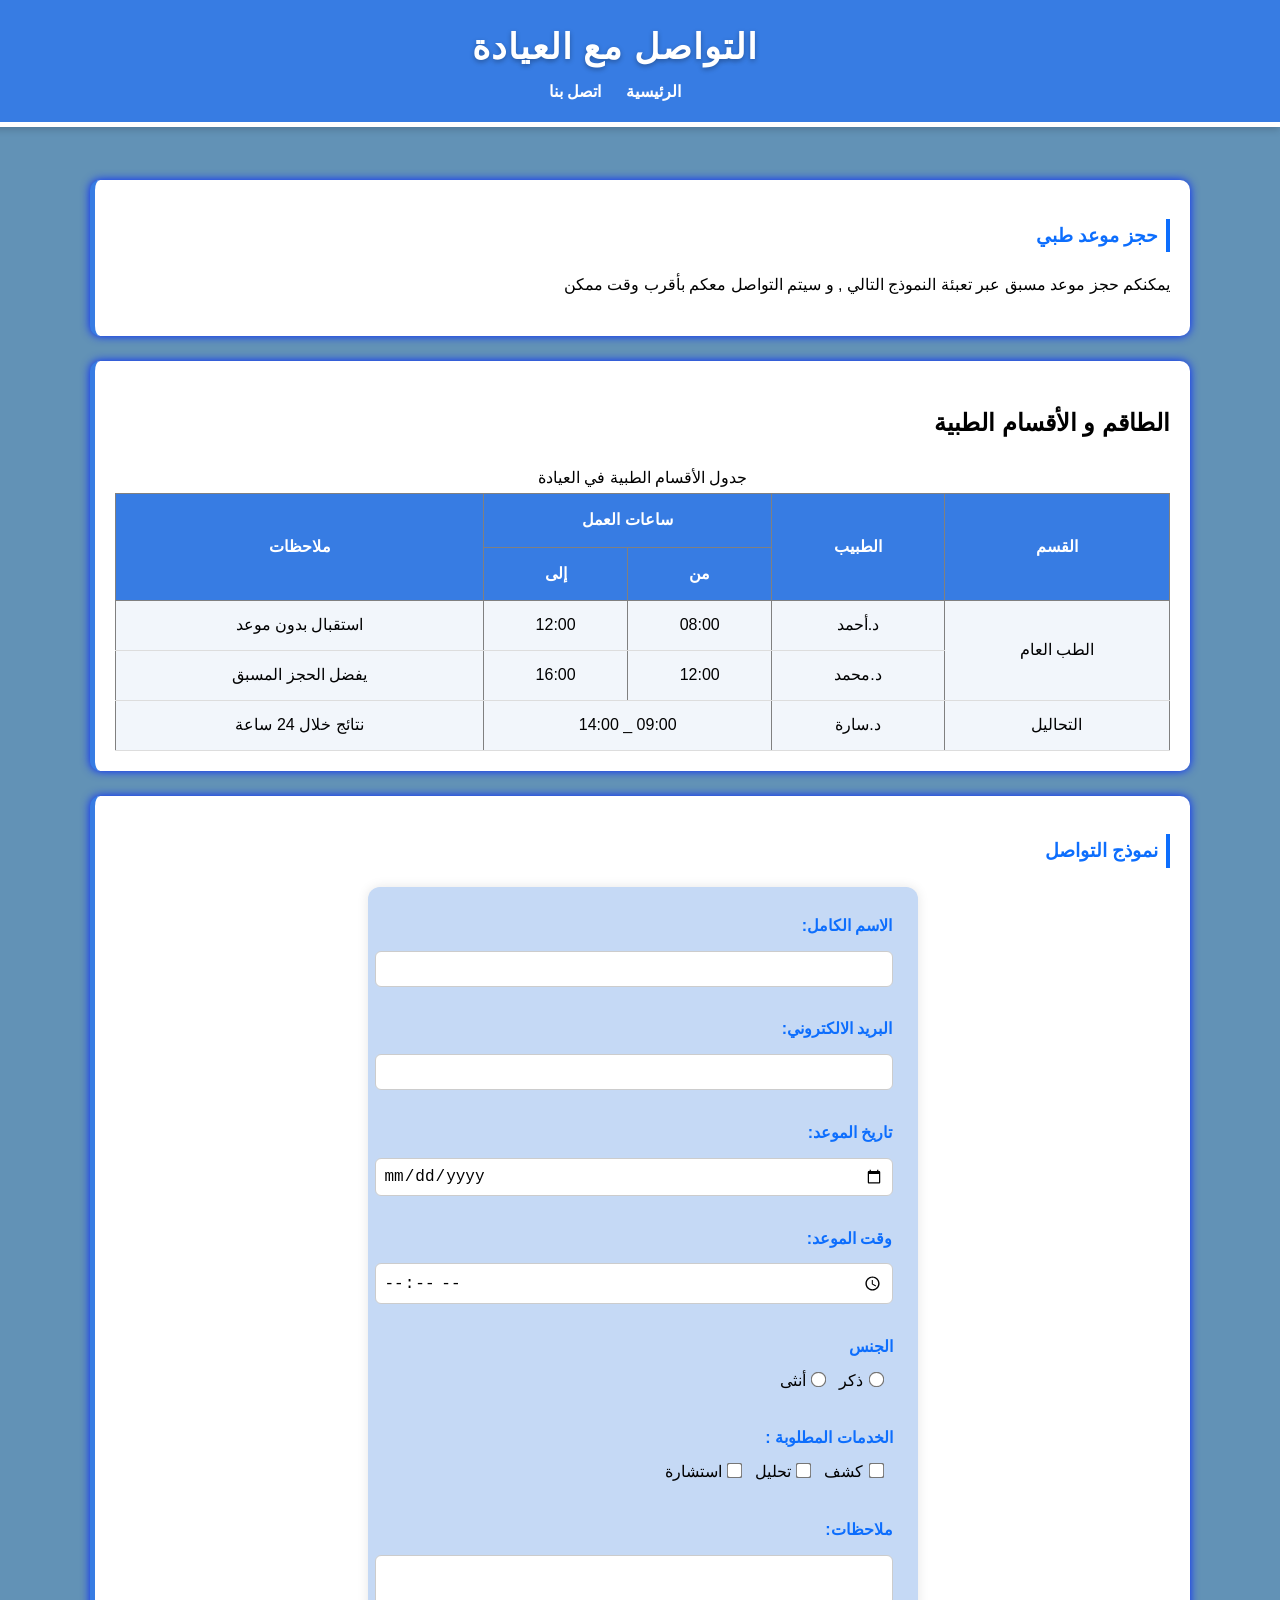
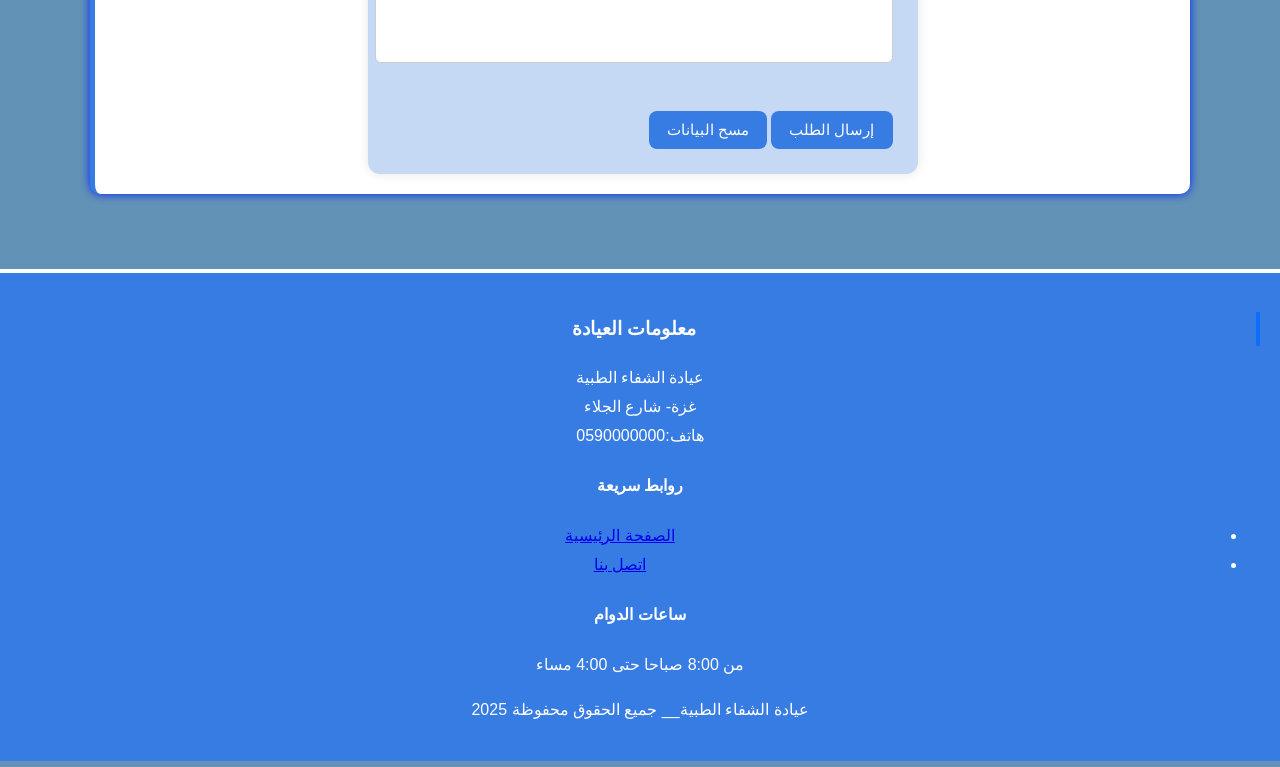
<file: contact.html>
<!DOCTYPE html>
<html dir="rtl"  lang ="ar">

<head>
  <meta charset ="UTF-8">
  <title>اتصل بنا | عيادة الشفاء الطبية </title>   
    <link rel="stylesheet" href="styleIndex.css">

</head>

<body>
 
  <header>
    <h1>التواصل مع العيادة</h1>
    <nav>
      <ul>
        <li><a href="index.html"> الرئيسية</a></li>
        <li><a href="contact.html">اتصل بنا </a></li>
      </ul>
    </nav>
  </header>

  <main>
     <article>

      <section>
        <h3>حجز موعد طبي</h3>
        <p>يمكنكم حجز موعد مسبق عبر تعبئة النموذج التالي , و سيتم التواصل معكم بأقرب وقت ممكن</p>
        
      </section>
      <section>
        <h2>الطاقم و الأقسام الطبية</h2>
    
        <table border="1" cellpadding="8">
          <caption>جدول الأقسام الطبية في العيادة</caption>
          <tr>
            <th rowspan="2">القسم </th>
            <th rowspan="2">الطبيب</th>
            <th colspan="2">ساعات العمل</th>
            <th rowspan="2">ملاحظات</th>
          </tr>
          <tr>
            <th>من</th>
            <th>إلى</th>
          </tr>
          <tr>
            <td rowspan="2">الطب العام </td>
            <td>د.أحمد</td>
            <td>08:00</td>
            <td>12:00</td>
            <td>استقبال بدون موعد</td>
          </tr>
          <tr>
            <td>د.محمد</td>
            <td>12:00</td>
            <td>16:00</td>
            <td>يفضل الحجز المسبق</td>
          </tr>
          <tr>
            <td>التحاليل</td>
            <td>د.سارة</td>
            <td colspan="2">09:00 _ 14:00 </td>
            <td>نتائج خلال 24 ساعة</td>
          </tr>
        </table>
        
      </section>
      <section>
        <h3>نموذج التواصل</h3>
        <form>
        <label for="name">الاسم الكامل: </label><br>
        <input type="text" name="name" id="name" required><br><br>

        <label for="email">البريد الالكتروني:</label><br>
        <input type="email" name="email" id="email" required><br><br>

        <label for="date">تاريخ الموعد:</label><br>
        <input type="date" name="date"id="date" required><br><br>

        <label for="time">وقت الموعد:</label><br>
        <input type="time" name="time" id="time" required><br><br>

        <label for="gender">الجنس</label><br>
        <input  type="radio" name="gender" value="ذكر" id="male">ذكر
        <input  type="radio" name="gender" value="أنثى" id="female">أنثى<br><br>

        <label for="server">الخدمات المطلوبة :</label><br>
        <input  type="checkbox" name="server" value="كشف">كشف
        <input  type="checkbox" name="server" value="تحليل">تحليل
        <input  type="checkbox" name="server" value="استشارة">استشارة
        <br><br>
        
        <label for="note">ملاحظات:</label><br>
        <textarea name="note" rows="5"></textarea><br><br>

        <button type="submit">إرسال الطلب</button>
        <button type="reset">مسح البيانات</button>
        
        </form>
        
      </section>
  
     </article>
  </main>    

    <footer>
        <h3>معلومات العيادة</h3>
        <p>عيادة الشفاء الطبية<br>غزة- شارع الجلاء<br>هاتف:0590000000</p>

        <h4>روابط سريعة</h4>
        <nav>
          <ul>
            <li><a href="index.html">الصفحة الرئيسية</a></li>
            <li><a href="contact.html">اتصل بنا</a></li>
            </ul>
        </nav>

        <h4>ساعات الدوام</h4>
        <p>من 8:00 صباحا حتى 4:00 مساء</p>
        <p>عيادة الشفاء الطبية__ جميع الحقوق محفوظة 2025</p>

    </footer>
    
</body>


</html>
</file>
<file: styleIndex.css>
body {
  margin: 0;
  font-family: Tahoma, Arial, sans-serif;
  background-color: #6292b6;
  line-height: 1.8;
  color: black;
}
header {
  position: fixed;
  top: 0;
  width: 100%;
  background-color: #377ce3;
  color: white;
  padding: 15px 25px;
  box-shadow: 0 2px 8px rgba(0,0,0,0.2);
  z-index: 1000;
}
header h1 {
  margin: 0;
  font-size: 35px;
letter-spacing: 1px;
text-align: center;
text-shadow: 0 2px 5px rgb(0, 0, 0,0.3);
}
header p {
  margin: 5px 0 10px;
  font-size: 14px;
   text-align: center;

}
header nav ul {
  list-style: none;
  padding: 0;
  margin: 0;
  text-align: center;

}

header nav ul li {
  display: inline-block;
}

header nav ul li a {
  color: white;
  text-decoration: none;
  font-weight: bold;
}
main {
  margin-top: 160px;
  padding: 20px;
  max-width: 1100px;
  margin: 160px auto 0;
}
section {
  background: white;
  margin-bottom: 25px;
  padding: 20px;
  border-radius: 10px;
  box-shadow: 0 0 10px rgb(0 36 255);}

h3 {
  color: #0d6efd;
  border-right: 4px solid #0d6efd;
  padding-right: 8px;
}
#C img {
  border-radius: 8px;
  border: 2px solid #5e81e3;
  display: block;
  margin-bottom: 5px;
  transition: 0.3s;
}




footer {
  background-color: #377ce3;
  color: white;
  text-align: center;
  padding: 20px;
  margin-top: 30px;
}

 

 header nav ul li a{
  padding: 6px 10px;
  border-radius: 6px;
  transition: 0.3s;
 }
  header nav ul li a:hover{
    background-color: rgb(255, 255, 255,0.2);
    text-decoration: none;
  }

  footer h3{
    color:white;
  }


  table{
    width:100%;
    border-collapse: collapse;
    margin-top: 15px;
    background-color: white;
  }
  table th{
    background-color: #377ce3;
    color:white;
    padding: 12px;
    font-size: 16px;
  }
  table td{
    padding: 10px;
    text-align: center;
    border-bottom: 1px solid #ddd;
  }
  table tr{
    background-color: #f2f6fb;

  }
  table tr:hover{
    background-color: #e6f0ff;
    transition: 0.3s;
  }


  
form {
    background-color: #c5d9f5;
  padding: 25px;
  border-radius: 12px;
  max-width: 500px;
  margin: auto;
  box-shadow: 0 0 12px rgba(0,0,0,0.1);
}
form label {
  font-weight: bold;
  color: #0d6efd;
}
form input,form textarea {
  width: 100%;
  padding: 8px;
  margin-top: 5px;
  border-radius: 6px;
  border: 1px solid #ccc;
  font-size: 16px;
}
form input:focus,form textarea:focus {
  border-color: #377ce3;
  outline: none;
  box-shadow: 0 0 5px rgba(55,124,227,0.5);
}
form textarea {
  resize: none;
}
form button {
  background-color: #377ce3;
  color: white;
  border: none;
  padding: 10px 18px;
  border-radius: 8px;
  cursor: pointer;
  font-size: 15px;
  margin-top: 10px;
}
form button:hover {
  background-color: #1f5ec4;
  transform: scale(1.05);
  transition: 0.3s;
}
form input[type="radio"],form input[type="checkbox"]{
  width: auto;
  margin-left: 6px;
  margin-right: 10px;
  transform: scale(1.2);
  cursor: pointer;
}
form label{
  display: inline-block;
  margin-bottom: 5px;
  cursor: pointer;
}
#C img:hover{
  transform: scale(1.08);
  box-shadow: 0 8px 18px rgba(0,0,0,0.3);
}
header h1{
  text-transform: uppercase;
}
section:hover{
  transform: translateY(-4px);
  transition: 0.3s;
  box-shadow: 0 10px 20px rgba(0,0,0,0.2);
}

#C {
  text-align: center;
}
#C img{
  display: inline-block;
  margin: 10px;
}
footer{
    border-top: 4px solid white;
}

img{
    transition: 0.4s;
}
section{
    border-left: 5px solid #377ce3;
}

h3{
    font-weight: bold;
}
header{
    border-bottom: 5px solid white;
}
</file>
